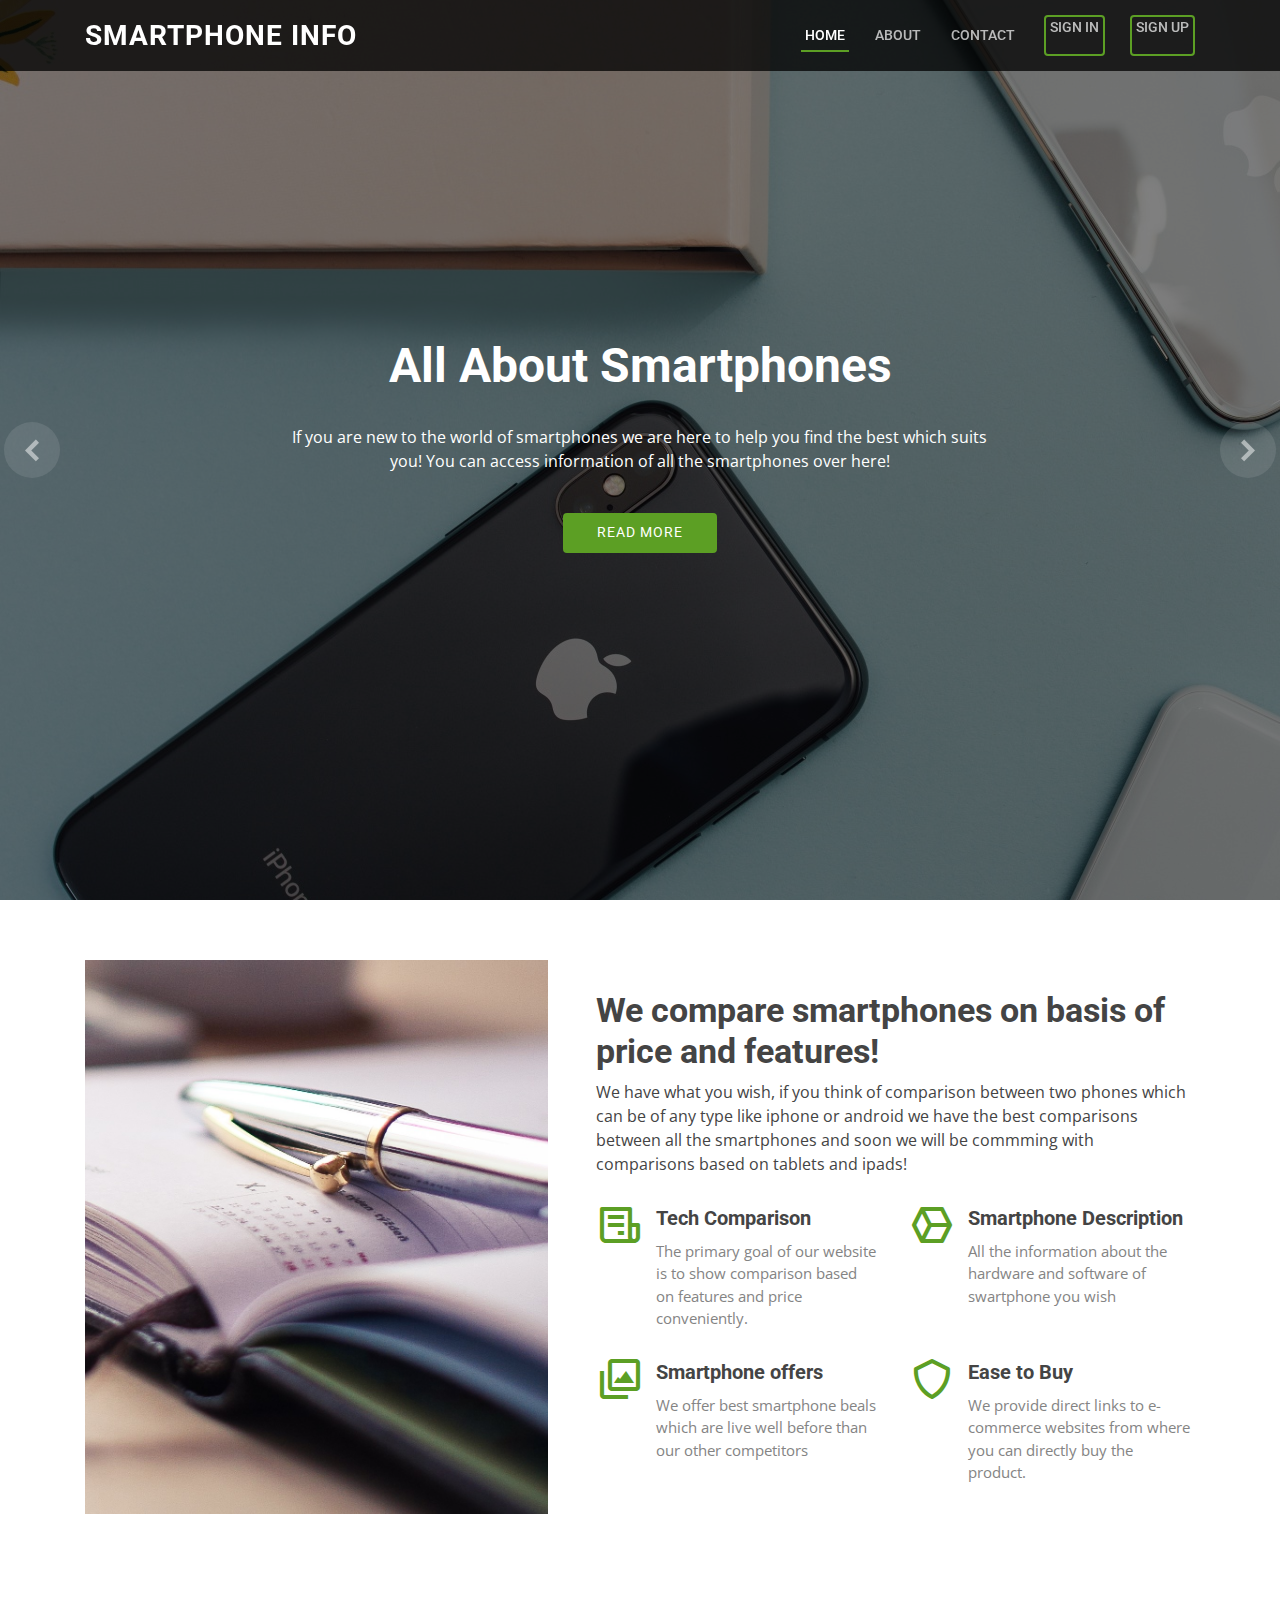
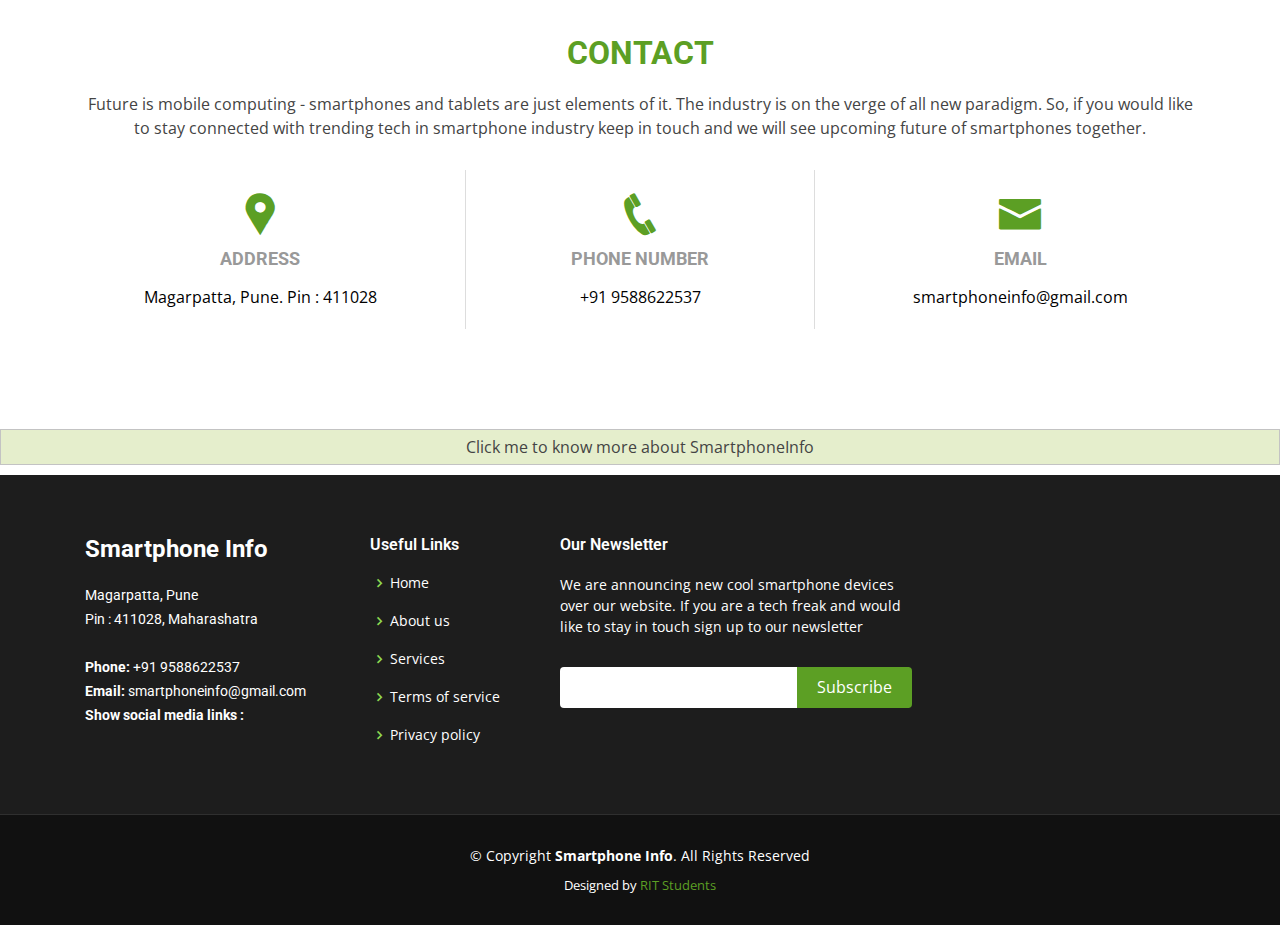
<file: index.html>
<!DOCTYPE html>
<html lang="en">

<head>
  <meta charset="utf-8">
  <meta content="width=device-width, initial-scale=1.0" name="viewport">

  <title>Home page</title>
  <meta content="" name="descriptison">
  <meta content="" name="keywords">

  <!-- Favicons -->
  <link href="assets/img/favicon.png" rel="icon">
  <link href="assets/img/apple-touch-icon.png" rel="apple-touch-icon">

  <!-- Google Fonts -->
  <link href="https://fonts.googleapis.com/css?family=Open+Sans:300,300i,400,400i,600,600i,700,700i|Roboto:300,300i,400,400i,500,500i,600,600i,700,700i|Poppins:300,300i,400,400i,500,500i,600,600i,700,700i" rel="stylesheet">

  <!-- Vendor CSS Files -->
  <link href="assets/vendor/bootstrap/css/bootstrap.min.css" rel="stylesheet">
  <link href="assets/vendor/icofont/icofont.min.css" rel="stylesheet">
  <link href="assets/vendor/boxicons/css/boxicons.min.css" rel="stylesheet">
  <link href="assets/vendor/animate.css/animate.min.css" rel="stylesheet">
  <link href="assets/vendor/venobox/venobox.css" rel="stylesheet">
  <link href="assets/vendor/owl.carousel/assets/owl.carousel.min.css" rel="stylesheet">

  <!-- Template Main CSS File -->
  <link href="assets/css/style.css" rel="stylesheet">

</head>

<body>

  <!-- ======= Header ======= -->
  <header id="header" class="fixed-top">
    <div class="container d-flex align-items-center">

      <h1 class="logo mr-auto"><a href="index.html">Smartphone Info</a></h1>
      <!-- Uncomment below if you prefer to use an image logo -->
      <!-- <a href="index.html" class="logo mr-auto"><img src="assets/img/logo.png" alt="" class="img-fluid"></a>-->

      <nav class="nav-menu">
        <ul>
          <li class="active" id="home-toggle"><a href="index.html">Home</a></li>
          <li><a href="#about">About</a></li>
          <li><a href="#contact">Contact</a></li>
          <a href="login.html" class="get-started-btn scrollto">Sign In</a>
          <a href="reg.html" class="get-started-btn scrollto">Sign Up</a>
        </ul>
      </nav><!-- .nav-menu -->

    </div>
  </header><!-- End Header -->

  <!-- ======= Hero Section ======= -->
  <section id="hero">
    <div class="hero-container">
      <div id="heroCarousel" class="carousel slide carousel-fade" data-ride="carousel">

        <ol class="carousel-indicators" id="hero-carousel-indicators"></ol>

        <div class="carousel-inner" role="listbox">

          <!-- Slide 1 -->
          <div class="carousel-item active" style="background: url(assets/img/slide/slide-1.jpg);">
            <div class="carousel-container">
              <div class="carousel-content">
                <h2 class="animate__animated animate__fadeInDown">All About Smartphones</h2>
                <p class="animate__animated animate__fadeInUp">If you are new to the world of smartphones we are here to help you find the best which suits you! You can access information of all the smartphones over here!</p>
                <div>
                  <a href="#about" class="btn-get-started animate__animated animate__fadeInUp scrollto">Read More</a>
                </div>
              </div>
            </div>
          </div>

          <!-- Slide 2 -->
          <div class="carousel-item" style="background: url(assets/img/slide/slide-2.jpg);">
            <div class="carousel-container">
              <div class="carousel-content">
                <h2 class="animate__animated animate__fadeInDown">Iphone or Android...?</h2>
                <p class="animate__animated animate__fadeInUp">If you think you are confused with which phone you should buy at a reasonable price we are here to help you with that</p>
                <div>
                  <a href="#about" class="btn-get-started animate__animated animate__fadeInUp scrollto">Read More</a>
                </div>
              </div>
            </div>
          </div>


        </div>

        <a class="carousel-control-prev" href="#heroCarousel" role="button" data-slide="prev">
          <span class="carousel-control-prev-icon icofont-simple-left" aria-hidden="true"></span>
          <span class="sr-only">Previous</span>
        </a>

        <a class="carousel-control-next" href="#heroCarousel" role="button" data-slide="next">
          <span class="carousel-control-next-icon icofont-simple-right" aria-hidden="true"></span>
          <span class="sr-only">Next</span>
        </a>

      </div>
    </div>
  </section><!-- End Hero -->

  <main id="main">

    <!-- ======= About Section ======= -->
    <section id="about" class="about">
      <div class="container">

        <div class="row no-gutters">
          <div class="image col-xl-5 d-flex align-items-stretch justify-content-center justify-content-lg-start"></div>
          <div class="col-xl-7 pl-0 pl-lg-5 pr-lg-1 d-flex align-items-stretch">
            <div class="content d-flex flex-column justify-content-center">
              <h3>We compare smartphones on basis of price and features!</h3>
              <p>
                We have what you wish, if you think of comparison between two phones which can be of any type like iphone or android we have the best comparisons between all the smartphones and soon we will be commming with comparisons based on tablets and ipads!
              </p>
              <div class="row">
                <div class="col-md-6 icon-box">
                  <i class="bx bx-receipt"></i>
                  <h4>Tech Comparison</h4>
                  <p>The primary goal of our website is to show comparison based on features and price conveniently.</p>
                </div>
                <div class="col-md-6 icon-box">
                  <i class="bx bx-cube-alt"></i>
                  <h4>Smartphone Description</h4>
                  <p>All the information about the hardware and software of swartphone you wish</p>
                </div>
                <div class="col-md-6 icon-box">
                  <i class="bx bx-images"></i>
                  <h4>Smartphone offers</h4>
                  <p>We offer best smartphone beals which are live well before than our other competitors</p>
                </div>
                <div class="col-md-6 icon-box">
                  <i class="bx bx-shield"></i>
                  <h4>Ease to Buy</h4>
                  <p>We provide direct links to e-commerce websites from where you can directly buy the product.</p>
                </div>
              </div>
            </div><!-- End .content-->
          </div>
        </div>

      </div>
    </section><!-- End About Section -->


    <!-- ======= Contact Section ======= -->
    <section id="contact" class="contact">
      <div class="container">

        <div class="section-title">
          <h2>Contact</h2>
          <p>Future is mobile computing - smartphones and tablets are just elements of it. The industry is on the verge of all new paradigm. So, if you would like to stay connected with trending tech in smartphone industry keep in touch and we will see upcoming future of smartphones together.</p>
        </div>

        <div class="row contact-info">

          <div class="col-md-4">
            <div class="contact-address">
              <i class="icofont-google-map"></i>
              <h3>Address</h3>
              <address>Magarpatta, Pune. Pin : 411028</address>
            </div>
          </div>

          <div class="col-md-4">
            <div class="contact-phone">
              <i class="icofont-phone"></i>
              <h3>Phone Number</h3>
              <p><a href="tel:+155895548855">+91 9588622537</a></p>
            </div>
          </div>

          <div class="col-md-4">
            <div class="contact-email">
              <i class="icofont-envelope"></i>
              <h3>Email</h3>
              <p><a href="mailto:smartphoneinfo@gmail.com">smartphoneinfo@gmail.com</a></p>
            </div>
          </div>
        </div>
        

  </main><!-- End #main -->

  <div id="flip">Click me to know more about SmartphoneInfo</div>
    <div id="panel">
      <p>The company was founded in early 2020 by Mr. Steve Jobs(CEO) with co-founders Mr. Steve Wozniak(CTO) and Mr. Rohit Mane(HR). Our goal is to show you the best comparison between the trending smartphones which are launched at earliest. </p>
    </div>

  <!-- ======= Footer ======= -->
  <footer id="footer">
    <div class="footer-top">
      <div class="container">
        <div class="row">

          <div class="col-lg-3 col-md-6">
            <div class="footer-info">
              <h3 id="footp">Smartphone Info</h3>
              <p>
                Magarpatta, Pune <br>
                Pin : 411028, Maharashatra<br><br>
                <strong>Phone:</strong> +91 9588622537<br>
                <strong>Email:</strong> smartphoneinfo@gmail.com<br>
                <strong id="social-toggle">Show social media links : </strong>
              </p>
              <div class="social-links mt-3" id="div-toggle">
                <a href="#" class="twitter"><i class="bx bxl-twitter"></i></a>
                <a href="#" class="facebook"><i class="bx bxl-facebook"></i></a>
                <a href="#" class="instagram"><i class="bx bxl-instagram"></i></a>
                <a href="#" class="google-plus"><i class="bx bxl-skype"></i></a>
                <a href="#" class="linkedin"><i class="bx bxl-linkedin"></i></a>
              </div>
            </div>
          </div>

          <div class="col-lg-2 col-md-6 footer-links">
            <h4>Useful Links</h4>
            <ul>
              <li><i class="bx bx-chevron-right"></i> <a href="#">Home</a></li>
              <li><i class="bx bx-chevron-right"></i> <a href="#">About us</a></li>
              <li><i class="bx bx-chevron-right"></i> <a href="#">Services</a></li>
              <li><i class="bx bx-chevron-right"></i> <a href="#">Terms of service</a></li>
              <li><i class="bx bx-chevron-right"></i> <a href="#">Privacy policy</a></li>
            </ul>
          </div>

          <div class="col-lg-4 col-md-6 footer-newsletter">
            <h4>Our Newsletter</h4>
            <p>We are announcing new cool smartphone devices over our website. If you are a tech freak and would like to stay in touch sign up to our newsletter</p>
            <form action="" method="post">
              <input type="email" name="email"><input type="submit" value="Subscribe">
            </form>
          </div>

        </div>
      </div>
    </div>

    <div class="container">
      <div class="copyright">
        &copy; Copyright <strong><span>Smartphone Info</span></strong>. All Rights Reserved
      </div>
      <div class="credits">
        Designed by <a href="#">RIT Students</a>
      </div>
    </div>
  </footer><!-- End Footer -->

  <a href="#" class="back-to-top"><i class="icofont-simple-up"></i></a>

  <!-- Vendor JS Files -->
  <script src="assets/vendor/jquery/jquery.min.js"></script>
  <script src="assets/vendor/bootstrap/js/bootstrap.bundle.min.js"></script>
  <script src="assets/vendor/jquery.easing/jquery.easing.min.js"></script>
  <script src="assets/vendor/php-email-form/validate.js"></script>
  <script src="assets/vendor/waypoints/jquery.waypoints.min.js"></script>
  <script src="assets/vendor/counterup/counterup.min.js"></script>
  <script src="assets/vendor/isotope-layout/isotope.pkgd.min.js"></script>
  <script src="assets/vendor/venobox/venobox.min.js"></script>
  <script src="assets/vendor/owl.carousel/owl.carousel.min.js"></script>

  <!-- Template Main JS File -->
  <script src="assets/js/main.js"></script>

</body>

</html>
</file>
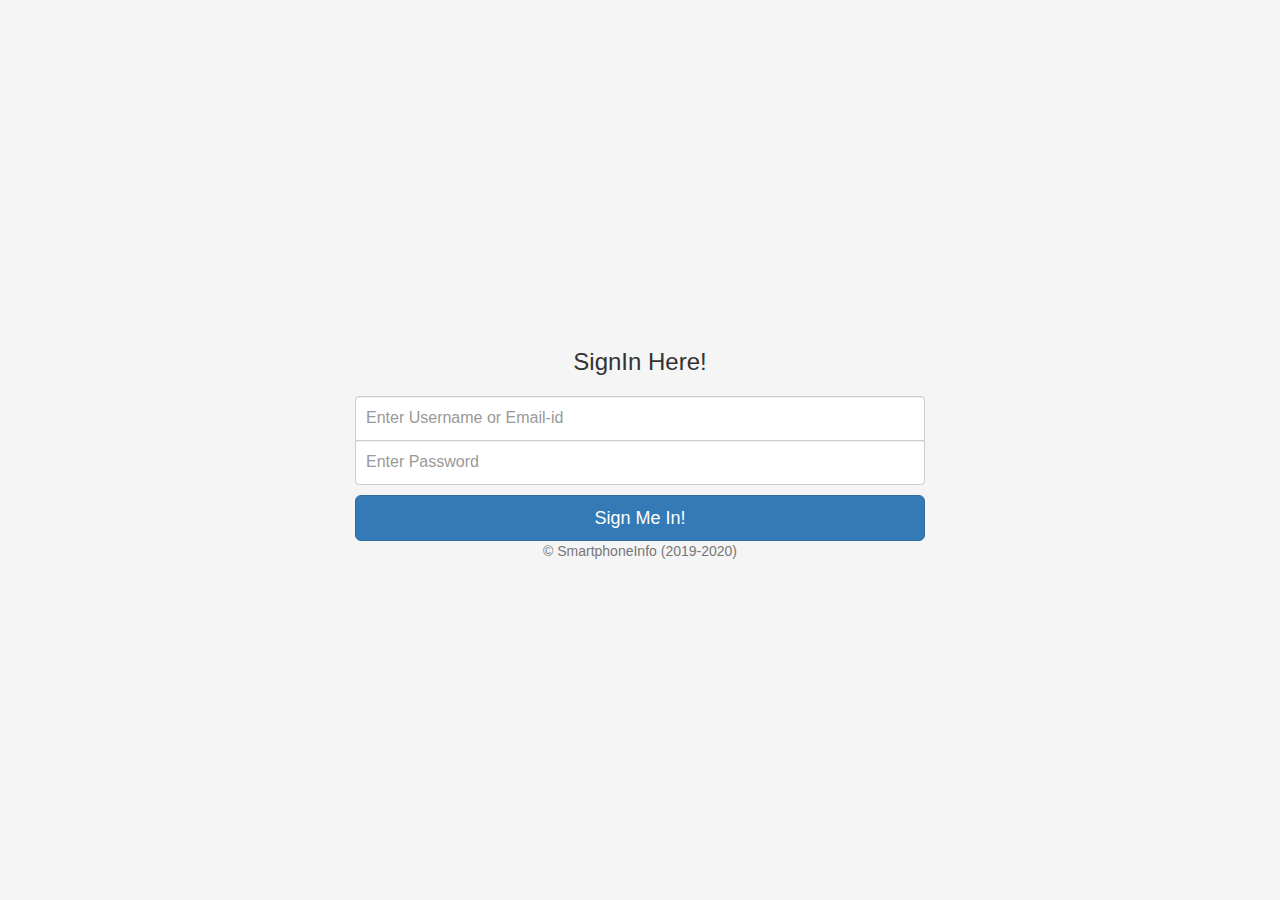
<file: login.html>
<!doctype html>
<html lang="en">
  <head>
    <meta charset="utf-8">
    <meta name="viewport" content="width=device-width, initial-scale=1, shrink-to-fit=no">
    <title>SmartphoneInfo SignIn</title>

    <link rel="canonical" href="https://getbootstrap.com/docs/4.4/examples/sign-in/">

    <!-- Bootstrap core CSS -->
    <!-- Latest compiled and minified CSS -->
    <link rel="stylesheet" href="https://maxcdn.bootstrapcdn.com/bootstrap/3.3.7/css/bootstrap.min.css" integrity="sha384-BVYiiSIFeK1dGmJRAkycuHAHRg32OmUcww7on3RYdg4Va+PmSTsz/K68vbdEjh4u" crossorigin="anonymous">

    <!-- Favicons -->
<link rel="apple-touch-icon" href="/docs/4.4/assets/img/favicons/apple-touch-icon.png" sizes="180x180">
<link rel="icon" href="/docs/4.4/assets/img/favicons/favicon-32x32.png" sizes="32x32" type="image/png">
<link rel="icon" href="/docs/4.4/assets/img/favicons/favicon-16x16.png" sizes="16x16" type="image/png">
<link rel="manifest" href="/docs/4.4/assets/img/favicons/manifest.json">
<link rel="mask-icon" href="/docs/4.4/assets/img/favicons/safari-pinned-tab.svg" color="#563d7c">
<link rel="icon" href="/docs/4.4/assets/img/favicons/favicon.ico">
<meta name="msapplication-config" content="/docs/4.4/assets/img/favicons/browserconfig.xml">
<meta name="theme-color" content="#563d7c">


    <style>
      .bd-placeholder-img {
        font-size: 1.125rem;
        text-anchor: middle;
        -webkit-user-select: none;
        -moz-user-select: none;
        -ms-user-select: none;
        user-select: none;
      }

      @media (min-width: 768px) {
        .bd-placeholder-img-lg {
          font-size: 3.5rem;
        }
      }
    </style>
    <!-- Custom styles for this template -->
    <link rel="stylesheet" href="assets/css/styleslogreg.css">
  </head>
  <body class="text-center">
    <form action="/" class="form-signin" method="post">
  <h1 class="h3 mb-3 font-weight-normal" style="margin-bottom: 20px;" >SignIn Here!</h1>

  <input type="text" name="uName" id="InputEmail1" class="form-control top" placeholder="Enter Username or Email-id">
  <input type="password" name="password" id="InputPassword1" class="form-control bottom" placeholder="Enter Password ">

  <button class="btn btn-lg btn-primary btn-block" type="submit">Sign Me In!</button>
  <p class="mt-5 mb-3 text-muted">&copy; SmartphoneInfo (2019-2020)</p>
</form>

<!-- JS, Popper.js, and jQuery -->
<script src="https://code.jquery.com/jquery-3.5.1.slim.min.js" integrity="sha384-DfXdz2htPH0lsSSs5nCTpuj/zy4C+OGpamoFVy38MVBnE+IbbVYUew+OrCXaRkfj" crossorigin="anonymous"></script>
<script src="https://cdn.jsdelivr.net/npm/popper.js@1.16.1/dist/umd/popper.min.js" integrity="sha384-9/reFTGAW83EW2RDu2S0VKaIzap3H66lZH81PoYlFhbGU+6BZp6G7niu735Sk7lN" crossorigin="anonymous"></script>
<script src="https://stackpath.bootstrapcdn.com/bootstrap/4.5.2/js/bootstrap.min.js" integrity="sha384-B4gt1jrGC7Jh4AgTPSdUtOBvfO8shuf57BaghqFfPlYxofvL8/KUEfYiJOMMV+rV" crossorigin="anonymous"></script>

<script src="assets/js/main.js"></script>

</body>
</html>
</file>
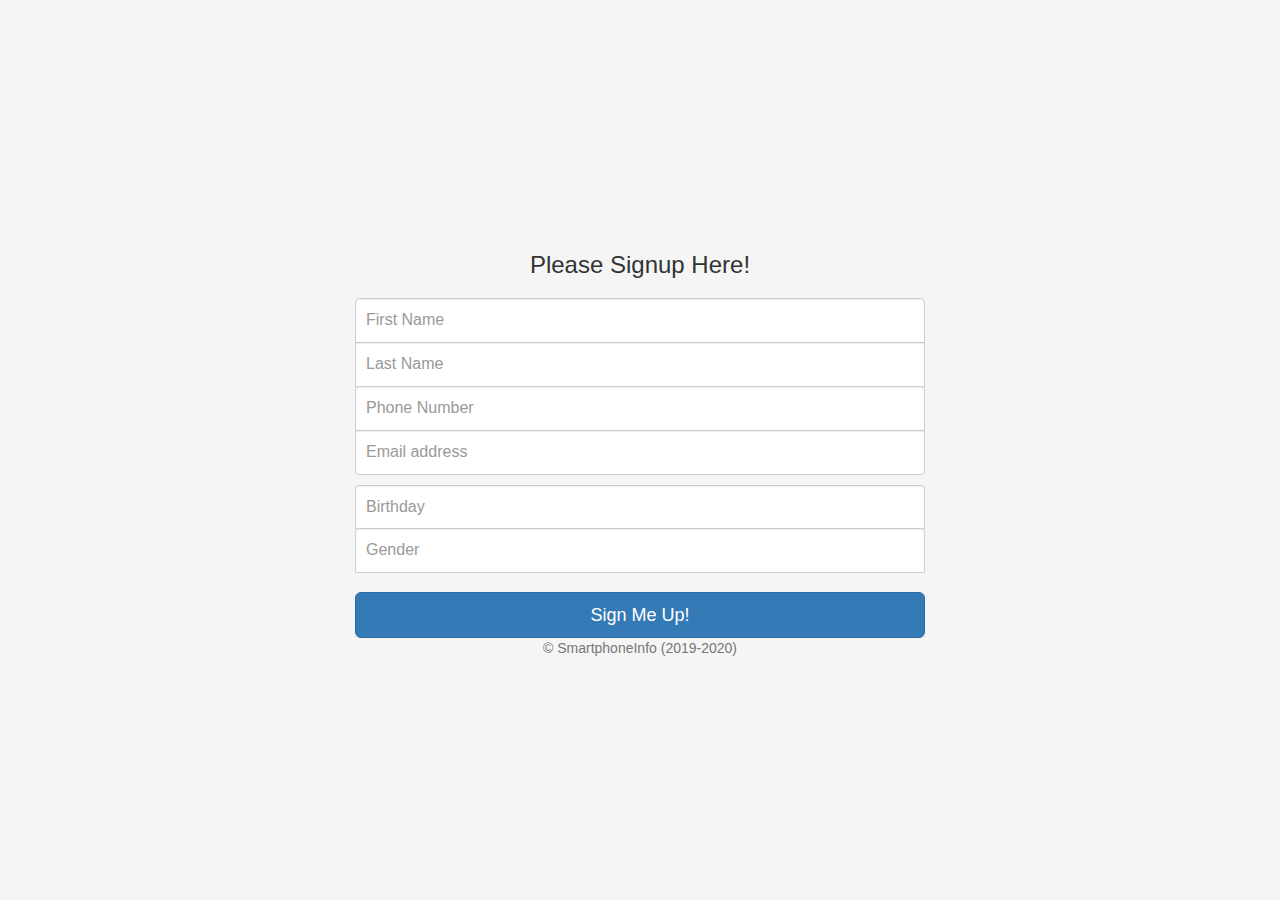
<file: reg.html>
<!doctype html>
<html lang="en">
  <head>
    <meta charset="utf-8">
    <meta name="viewport" content="width=device-width, initial-scale=1, shrink-to-fit=no">
    
    <title>SmartphoneInfo Signup</title>

    <link rel="canonical" href="https://getbootstrap.com/docs/4.4/examples/sign-in/">

    <!-- Bootstrap core CSS -->
    <!-- Latest compiled and minified CSS -->
    <link rel="stylesheet" href="https://maxcdn.bootstrapcdn.com/bootstrap/3.3.7/css/bootstrap.min.css" integrity="sha384-BVYiiSIFeK1dGmJRAkycuHAHRg32OmUcww7on3RYdg4Va+PmSTsz/K68vbdEjh4u" crossorigin="anonymous">

    <!-- Favicons -->
<link rel="apple-touch-icon" href="/docs/4.4/assets/img/favicons/apple-touch-icon.png" sizes="180x180">
<link rel="icon" href="/docs/4.4/assets/img/favicons/favicon-32x32.png" sizes="32x32" type="image/png">
<link rel="icon" href="/docs/4.4/assets/img/favicons/favicon-16x16.png" sizes="16x16" type="image/png">
<link rel="manifest" href="/docs/4.4/assets/img/favicons/manifest.json">
<link rel="mask-icon" href="/docs/4.4/assets/img/favicons/safari-pinned-tab.svg" color="#563d7c">
<link rel="icon" href="/docs/4.4/assets/img/favicons/favicon.ico">
<meta name="msapplication-config" content="/docs/4.4/assets/img/favicons/browserconfig.xml">
<meta name="theme-color" content="#563d7c">


    <style>
      .bd-placeholder-img {
        font-size: 1.125rem;
        text-anchor: middle;
        -webkit-user-select: none;
        -moz-user-select: none;
        -ms-user-select: none;
        user-select: none;
      }

      @media (min-width: 768px) {
        .bd-placeholder-img-lg {
          font-size: 3.5rem;
        }
      }
    </style>
    <!-- Custom styles for this template -->
    <link rel="stylesheet" href="assets/css/styleslogreg.css">
  </head>
  <body class="text-center">
    <form action="/" class="form-signin" method="post">
  <h1 class="h3 mb-3 font-weight-normal" style="margin-bottom: 20px;" >Please Signup Here!</h1>

  <input type="text" name="fName" class="form-control top" placeholder="First Name ">
  <input type="text" name="lName" class="form-control middle" placeholder="Last Name ">
  <input type="text" name="phNo" class="form-control top" placeholder="Phone Number ">
  <input type="email" name="email" class="form-control bottom" placeholder="Email address ">
  <input type="text" name="bDay" class="form-control top" placeholder="Birthday ">
  <input type="text" name="gender" class="form-control top" placeholder="Gender ">

  <button class="btn btn-lg btn-primary btn-block" style="margin-top: 20px;" type="submit">Sign Me Up!</button>
  <p class="mt-5 mb-3 text-muted">&copy; SmartphoneInfo (2019-2020)</p>
</form>


</body>
</html>
</file>
<file: assets/vendor/venobox/venobox.css>
/* ------ venobox.css --------*/
.vbox-overlay *, .vbox-overlay *:before, .vbox-overlay *:after{
    -webkit-backface-visibility: hidden;
    -webkit-box-sizing:border-box;
    -moz-box-sizing:border-box;
    box-sizing:border-box;
}
.vbox-overlay * { 
    -webkit-backface-visibility: visible;
    backface-visibility: visible;
}
.vbox-overlay{
    display: -webkit-flex;
    display: flex;
    -webkit-flex-direction: column;
    flex-direction: column;
    -webkit-justify-content: center;
    justify-content: center;
    -webkit-align-items: center;
    align-items: center;
    position: fixed;
    left: 0;
    top: 0;
    bottom: 0;
    right: 0;
    z-index: 999999;
}

/* ----- navigation ----- */
.vbox-title{
    width: 100%;
    height: 40px;
    float: left;
    text-align: center;
    line-height: 28px;
    font-size: 12px;
    padding: 6px 50px;
    overflow: hidden;
    position: fixed;
    display: none;
    left: 0;
    z-index: 89;
}
.vbox-close{
    cursor: pointer;
    position: fixed;
    top: -1px;
    right: 0;
    width: 50px;
    height: 40px;
    padding: 6px;
    display: block;
    background-position:10px center;
    overflow: hidden;
    font-size: 24px;
    line-height: 1;
    text-align: center;
    z-index: 99;
}
.vbox-left{
    cursor: pointer;
    position: fixed;
    left: 0;
    height: 40px;
    overflow: hidden;
    line-height: 28px;
    font-size: 12px;
    z-index: 99;
    display: flex;
    align-items:center;
}
.vbox-num{
    display: inline-block;
    margin: 6px 0 6px 15px;
}
/* ----- Social share ----- */
.vbox-share{
    line-height: 28px;
    font-size: 12px;
    overflow: hidden;
    position: fixed;
    left: 0;
    z-index: 98;
    display: flex;
    align-items:center;
    justify-content: center;
    width: 100%;
    text-align: center;
}
.vbox-share svg{
    max-height: 28px;
    width: 28px;
    z-index: 10;
    margin-left: 12px;
    margin-top: 6px;
    margin-bottom: 6px;
    vertical-align: middle;
}


/* ----- navigation ARROWS ----- */
.vbox-next, .vbox-prev{
    position: fixed;
    top: 50%;
    margin-top: -15px;
    overflow: hidden;
    cursor: pointer;
    display: block;
    width: 45px;
    height: 45px;
    z-index: 99;
}
.vbox-next span, .vbox-prev span{
    position: relative;
    width: 20px;
    height: 20px;
    border: 2px solid transparent;
    border-top-color: #B6B6B6;
    border-right-color: #B6B6B6;
    text-indent: -100px;
    position: absolute;
    top: 8px;
    display: block;
}
.vbox-prev{
    left: 15px;
}
.vbox-next{
    right: 15px;
}
.vbox-prev span{
    left: 10px;
    -ms-transform: rotate(-135deg);
    -webkit-transform: rotate(-135deg);
    transform: rotate(-135deg);
}
.vbox-next span{
    -ms-transform: rotate(45deg);
    -webkit-transform: rotate(45deg);
    transform: rotate(45deg);
    right: 10px;
}
/* ------- inline window ------ */
.vbox-inline{
    width: 420px;
    height: 315px;
    height: 70vh;
    padding: 10px;
    background: #fff;
    margin: 0 auto;
    overflow: auto;
    text-align: left;
}
/* ------- Video & iFrames window ------ */
.venoframe{
    max-width: 100%;
    width: 100%;
    border: none;
    width: 100%;
    height: 260px;
    height: 70vh;
}
.venoframe.vbvid{
    height: 260px;
}
@media (min-width: 768px) {
    .venoframe, .vbox-inline{
        width: 90%;
        height: 360px;
        height: 70vh;
    }
    .venoframe.vbvid{
        width: 640px;
        height: 360px;
    }
}
@media (min-width: 992px) {
    .venoframe, .vbox-inline{
        max-width: 1200px;
        width: 80%;
        height: 540px;
        height: 70vh;
    }
    .venoframe.vbvid{
        width: 960px;
        height: 540px;
    }
}
/* 
Please do NOT edit this part! 
or at least read this note: http://i.imgur.com/7C0ws9e.gif
*/
.vbox-open{
    overflow: hidden;
}
.vbox-container{
    position: absolute;
    left: 0;
    right: 0;
    top: 0;
    bottom: 0;
    overflow-x: hidden;
    overflow-y: scroll;
    overflow-scrolling: touch;
    -webkit-overflow-scrolling: touch;
    z-index: 20;
    max-height: 100%;

}

.vbox-content{
    text-align: center;
    float: left;
    width: 100%;
    position: relative;
    overflow: hidden;
    padding: 20px 4%;
}
.vbox-container img{
    max-width: 100%;
    height: auto;
}
.vbox-figlio{
    box-shadow: 0 0 12px rgba(0,0,0,0.19), 0 6px 6px rgba(0,0,0,0.23);
    max-width: 100%;
    text-align: initial;
}
img.vbox-figlio{
    -webkit-user-select: none;
-khtml-user-select: none;
-moz-user-select: none;
-o-user-select: none;
user-select: none;
}
.vbox-content.swipe-left{
    margin-left: -200px !important;
}
.vbox-content.swipe-right{
    margin-left: 200px !important;
}
.vbox-animated{
    webkit-transition: margin 300ms ease-out;
    transition: margin 300ms ease-out;
}

/* ---------- preloader ----------
 * SPINKIT 
 * http://tobiasahlin.com/spinkit/
-------------------------------- */
.sk-double-bounce,.sk-rotating-plane{width:40px;height:40px;margin:40px auto}.sk-rotating-plane{background-color:#333;-webkit-animation:sk-rotatePlane 1.2s infinite ease-in-out;animation:sk-rotatePlane 1.2s infinite ease-in-out}@-webkit-keyframes sk-rotatePlane{0%{-webkit-transform:perspective(120px) rotateX(0) rotateY(0);transform:perspective(120px) rotateX(0) rotateY(0)}50%{-webkit-transform:perspective(120px) rotateX(-180.1deg) rotateY(0);transform:perspective(120px) rotateX(-180.1deg) rotateY(0)}100%{-webkit-transform:perspective(120px) rotateX(-180deg) rotateY(-179.9deg);transform:perspective(120px) rotateX(-180deg) rotateY(-179.9deg)}}@keyframes sk-rotatePlane{0%{-webkit-transform:perspective(120px) rotateX(0) rotateY(0);transform:perspective(120px) rotateX(0) rotateY(0)}50%{-webkit-transform:perspective(120px) rotateX(-180.1deg) rotateY(0);transform:perspective(120px) rotateX(-180.1deg) rotateY(0)}100%{-webkit-transform:perspective(120px) rotateX(-180deg) rotateY(-179.9deg);transform:perspective(120px) rotateX(-180deg) rotateY(-179.9deg)}}.sk-double-bounce{position:relative}.sk-double-bounce .sk-child{width:100%;height:100%;border-radius:50%;background-color:#333;opacity:.6;position:absolute;top:0;left:0;-webkit-animation:sk-doubleBounce 2s infinite ease-in-out;animation:sk-doubleBounce 2s infinite ease-in-out}.sk-chasing-dots .sk-child,.sk-spinner-pulse,.sk-three-bounce .sk-child{background-color:#333;border-radius:100%}.sk-double-bounce .sk-double-bounce2{-webkit-animation-delay:-1s;animation-delay:-1s}@-webkit-keyframes sk-doubleBounce{0%,100%{-webkit-transform:scale(0);transform:scale(0)}50%{-webkit-transform:scale(1);transform:scale(1)}}@keyframes sk-doubleBounce{0%,100%{-webkit-transform:scale(0);transform:scale(0)}50%{-webkit-transform:scale(1);transform:scale(1)}}.sk-wave{margin:40px auto;width:50px;height:40px;text-align:center;font-size:10px}.sk-wave .sk-rect{background-color:#333;height:100%;width:6px;display:inline-block;-webkit-animation:sk-waveStretchDelay 1.2s infinite ease-in-out;animation:sk-waveStretchDelay 1.2s infinite ease-in-out}.sk-wave .sk-rect1{-webkit-animation-delay:-1.2s;animation-delay:-1.2s}.sk-wave .sk-rect2{-webkit-animation-delay:-1.1s;animation-delay:-1.1s}.sk-wave .sk-rect3{-webkit-animation-delay:-1s;animation-delay:-1s}.sk-wave .sk-rect4{-webkit-animation-delay:-.9s;animation-delay:-.9s}.sk-wave .sk-rect5{-webkit-animation-delay:-.8s;animation-delay:-.8s}@-webkit-keyframes sk-waveStretchDelay{0%,100%,40%{-webkit-transform:scaleY(.4);transform:scaleY(.4)}20%{-webkit-transform:scaleY(1);transform:scaleY(1)}}@keyframes sk-waveStretchDelay{0%,100%,40%{-webkit-transform:scaleY(.4);transform:scaleY(.4)}20%{-webkit-transform:scaleY(1);transform:scaleY(1)}}.sk-wandering-cubes{margin:40px auto;width:40px;height:40px;position:relative}.sk-wandering-cubes .sk-cube{background-color:#333;width:10px;height:10px;position:absolute;top:0;left:0;-webkit-animation:sk-wanderingCube 1.8s ease-in-out -1.8s infinite both;animation:sk-wanderingCube 1.8s ease-in-out -1.8s infinite both}.sk-chasing-dots,.sk-spinner-pulse{width:40px;height:40px;margin:40px auto}.sk-wandering-cubes .sk-cube2{-webkit-animation-delay:-.9s;animation-delay:-.9s}@-webkit-keyframes sk-wanderingCube{0%{-webkit-transform:rotate(0);transform:rotate(0)}25%{-webkit-transform:translateX(30px) rotate(-90deg) scale(.5);transform:translateX(30px) rotate(-90deg) scale(.5)}50%{-webkit-transform:translateX(30px) translateY(30px) rotate(-179deg);transform:translateX(30px) translateY(30px) rotate(-179deg)}50.1%{-webkit-transform:translateX(30px) translateY(30px) rotate(-180deg);transform:translateX(30px) translateY(30px) rotate(-180deg)}75%{-webkit-transform:translateX(0) translateY(30px) rotate(-270deg) scale(.5);transform:translateX(0) translateY(30px) rotate(-270deg) scale(.5)}100%{-webkit-transform:rotate(-360deg);transform:rotate(-360deg)}}@keyframes sk-wanderingCube{0%{-webkit-transform:rotate(0);transform:rotate(0)}25%{-webkit-transform:translateX(30px) rotate(-90deg) scale(.5);transform:translateX(30px) rotate(-90deg) scale(.5)}50%{-webkit-transform:translateX(30px) translateY(30px) rotate(-179deg);transform:translateX(30px) translateY(30px) rotate(-179deg)}50.1%{-webkit-transform:translateX(30px) translateY(30px) rotate(-180deg);transform:translateX(30px) translateY(30px) rotate(-180deg)}75%{-webkit-transform:translateX(0) translateY(30px) rotate(-270deg) scale(.5);transform:translateX(0) translateY(30px) rotate(-270deg) scale(.5)}100%{-webkit-transform:rotate(-360deg);transform:rotate(-360deg)}}.sk-spinner-pulse{-webkit-animation:sk-pulseScaleOut 1s infinite ease-in-out;animation:sk-pulseScaleOut 1s infinite ease-in-out}@-webkit-keyframes sk-pulseScaleOut{0%{-webkit-transform:scale(0);transform:scale(0)}100%{-webkit-transform:scale(1);transform:scale(1);opacity:0}}@keyframes sk-pulseScaleOut{0%{-webkit-transform:scale(0);transform:scale(0)}100%{-webkit-transform:scale(1);transform:scale(1);opacity:0}}.sk-chasing-dots{position:relative;text-align:center;-webkit-animation:sk-chasingDotsRotate 2s infinite linear;animation:sk-chasingDotsRotate 2s infinite linear}.sk-chasing-dots .sk-child{width:60%;height:60%;display:inline-block;position:absolute;top:0;-webkit-animation:sk-chasingDotsBounce 2s infinite ease-in-out;animation:sk-chasingDotsBounce 2s infinite ease-in-out}.sk-chasing-dots .sk-dot2{top:auto;bottom:0;-webkit-animation-delay:-1s;animation-delay:-1s}@-webkit-keyframes sk-chasingDotsRotate{100%{-webkit-transform:rotate(360deg);transform:rotate(360deg)}}@keyframes sk-chasingDotsRotate{100%{-webkit-transform:rotate(360deg);transform:rotate(360deg)}}@-webkit-keyframes sk-chasingDotsBounce{0%,100%{-webkit-transform:scale(0);transform:scale(0)}50%{-webkit-transform:scale(1);transform:scale(1)}}@keyframes sk-chasingDotsBounce{0%,100%{-webkit-transform:scale(0);transform:scale(0)}50%{-webkit-transform:scale(1);transform:scale(1)}}.sk-three-bounce{margin:40px auto;width:80px;text-align:center}.sk-three-bounce .sk-child{width:20px;height:20px;display:inline-block;-webkit-animation:sk-three-bounce 1.4s ease-in-out 0s infinite both;animation:sk-three-bounce 1.4s ease-in-out 0s infinite both}.sk-circle .sk-child:before,.sk-fading-circle .sk-circle:before{display:block;border-radius:100%;content:'';background-color:#333}.sk-three-bounce .sk-bounce1{-webkit-animation-delay:-.32s;animation-delay:-.32s}.sk-three-bounce .sk-bounce2{-webkit-animation-delay:-.16s;animation-delay:-.16s}@-webkit-keyframes sk-three-bounce{0%,100%,80%{-webkit-transform:scale(0);transform:scale(0)}40%{-webkit-transform:scale(1);transform:scale(1)}}@keyframes sk-three-bounce{0%,100%,80%{-webkit-transform:scale(0);transform:scale(0)}40%{-webkit-transform:scale(1);transform:scale(1)}}.sk-circle{margin:40px auto;width:40px;height:40px;position:relative}.sk-circle .sk-child{width:100%;height:100%;position:absolute;left:0;top:0}.sk-circle .sk-child:before{margin:0 auto;width:15%;height:15%;-webkit-animation:sk-circleBounceDelay 1.2s infinite ease-in-out both;animation:sk-circleBounceDelay 1.2s infinite ease-in-out both}.sk-circle .sk-circle2{-webkit-transform:rotate(30deg);-ms-transform:rotate(30deg);transform:rotate(30deg)}.sk-circle .sk-circle3{-webkit-transform:rotate(60deg);-ms-transform:rotate(60deg);transform:rotate(60deg)}.sk-circle .sk-circle4{-webkit-transform:rotate(90deg);-ms-transform:rotate(90deg);transform:rotate(90deg)}.sk-circle .sk-circle5{-webkit-transform:rotate(120deg);-ms-transform:rotate(120deg);transform:rotate(120deg)}.sk-circle .sk-circle6{-webkit-transform:rotate(150deg);-ms-transform:rotate(150deg);transform:rotate(150deg)}.sk-circle .sk-circle7{-webkit-transform:rotate(180deg);-ms-transform:rotate(180deg);transform:rotate(180deg)}.sk-circle .sk-circle8{-webkit-transform:rotate(210deg);-ms-transform:rotate(210deg);transform:rotate(210deg)}.sk-circle .sk-circle9{-webkit-transform:rotate(240deg);-ms-transform:rotate(240deg);transform:rotate(240deg)}.sk-circle .sk-circle10{-webkit-transform:rotate(270deg);-ms-transform:rotate(270deg);transform:rotate(270deg)}.sk-circle .sk-circle11{-webkit-transform:rotate(300deg);-ms-transform:rotate(300deg);transform:rotate(300deg)}.sk-circle .sk-circle12{-webkit-transform:rotate(330deg);-ms-transform:rotate(330deg);transform:rotate(330deg)}.sk-circle .sk-circle2:before{-webkit-animation-delay:-1.1s;animation-delay:-1.1s}.sk-circle .sk-circle3:before{-webkit-animation-delay:-1s;animation-delay:-1s}.sk-circle .sk-circle4:before{-webkit-animation-delay:-.9s;animation-delay:-.9s}.sk-circle .sk-circle5:before{-webkit-animation-delay:-.8s;animation-delay:-.8s}.sk-circle .sk-circle6:before{-webkit-animation-delay:-.7s;animation-delay:-.7s}.sk-circle .sk-circle7:before{-webkit-animation-delay:-.6s;animation-delay:-.6s}.sk-circle .sk-circle8:before{-webkit-animation-delay:-.5s;animation-delay:-.5s}.sk-circle .sk-circle9:before{-webkit-animation-delay:-.4s;animation-delay:-.4s}.sk-circle .sk-circle10:before{-webkit-animation-delay:-.3s;animation-delay:-.3s}.sk-circle .sk-circle11:before{-webkit-animation-delay:-.2s;animation-delay:-.2s}.sk-circle .sk-circle12:before{-webkit-animation-delay:-.1s;animation-delay:-.1s}@-webkit-keyframes sk-circleBounceDelay{0%,100%,80%{-webkit-transform:scale(0);transform:scale(0)}40%{-webkit-transform:scale(1);transform:scale(1)}}@keyframes sk-circleBounceDelay{0%,100%,80%{-webkit-transform:scale(0);transform:scale(0)}40%{-webkit-transform:scale(1);transform:scale(1)}}.sk-cube-grid{width:40px;height:40px;margin:40px auto}.sk-cube-grid .sk-cube{width:33.33%;height:33.33%;background-color:#333;float:left;-webkit-animation:sk-cubeGridScaleDelay 1.3s infinite ease-in-out;animation:sk-cubeGridScaleDelay 1.3s infinite ease-in-out}.sk-cube-grid .sk-cube1{-webkit-animation-delay:.2s;animation-delay:.2s}.sk-cube-grid .sk-cube2{-webkit-animation-delay:.3s;animation-delay:.3s}.sk-cube-grid .sk-cube3{-webkit-animation-delay:.4s;animation-delay:.4s}.sk-cube-grid .sk-cube4{-webkit-animation-delay:.1s;animation-delay:.1s}.sk-cube-grid .sk-cube5{-webkit-animation-delay:.2s;animation-delay:.2s}.sk-cube-grid .sk-cube6{-webkit-animation-delay:.3s;animation-delay:.3s}.sk-cube-grid .sk-cube7{-webkit-animation-delay:0ms;animation-delay:0ms}.sk-cube-grid .sk-cube8{-webkit-animation-delay:.1s;animation-delay:.1s}.sk-cube-grid .sk-cube9{-webkit-animation-delay:.2s;animation-delay:.2s}@-webkit-keyframes sk-cubeGridScaleDelay{0%,100%,70%{-webkit-transform:scale3D(1,1,1);transform:scale3D(1,1,1)}35%{-webkit-transform:scale3D(0,0,1);transform:scale3D(0,0,1)}}@keyframes sk-cubeGridScaleDelay{0%,100%,70%{-webkit-transform:scale3D(1,1,1);transform:scale3D(1,1,1)}35%{-webkit-transform:scale3D(0,0,1);transform:scale3D(0,0,1)}}.sk-fading-circle{margin:40px auto;width:40px;height:40px;position:relative}.sk-fading-circle .sk-circle{width:100%;height:100%;position:absolute;left:0;top:0}.sk-fading-circle .sk-circle:before{margin:0 auto;width:15%;height:15%;-webkit-animation:sk-circleFadeDelay 1.2s infinite ease-in-out both;animation:sk-circleFadeDelay 1.2s infinite ease-in-out both}.sk-fading-circle .sk-circle2{-webkit-transform:rotate(30deg);-ms-transform:rotate(30deg);transform:rotate(30deg)}.sk-fading-circle .sk-circle3{-webkit-transform:rotate(60deg);-ms-transform:rotate(60deg);transform:rotate(60deg)}.sk-fading-circle .sk-circle4{-webkit-transform:rotate(90deg);-ms-transform:rotate(90deg);transform:rotate(90deg)}.sk-fading-circle .sk-circle5{-webkit-transform:rotate(120deg);-ms-transform:rotate(120deg);transform:rotate(120deg)}.sk-fading-circle .sk-circle6{-webkit-transform:rotate(150deg);-ms-transform:rotate(150deg);transform:rotate(150deg)}.sk-fading-circle .sk-circle7{-webkit-transform:rotate(180deg);-ms-transform:rotate(180deg);transform:rotate(180deg)}.sk-fading-circle .sk-circle8{-webkit-transform:rotate(210deg);-ms-transform:rotate(210deg);transform:rotate(210deg)}.sk-fading-circle .sk-circle9{-webkit-transform:rotate(240deg);-ms-transform:rotate(240deg);transform:rotate(240deg)}.sk-fading-circle .sk-circle10{-webkit-transform:rotate(270deg);-ms-transform:rotate(270deg);transform:rotate(270deg)}.sk-fading-circle .sk-circle11{-webkit-transform:rotate(300deg);-ms-transform:rotate(300deg);transform:rotate(300deg)}.sk-fading-circle .sk-circle12{-webkit-transform:rotate(330deg);-ms-transform:rotate(330deg);transform:rotate(330deg)}.sk-fading-circle .sk-circle2:before{-webkit-animation-delay:-1.1s;animation-delay:-1.1s}.sk-fading-circle .sk-circle3:before{-webkit-animation-delay:-1s;animation-delay:-1s}.sk-fading-circle .sk-circle4:before{-webkit-animation-delay:-.9s;animation-delay:-.9s}.sk-fading-circle .sk-circle5:before{-webkit-animation-delay:-.8s;animation-delay:-.8s}.sk-fading-circle .sk-circle6:before{-webkit-animation-delay:-.7s;animation-delay:-.7s}.sk-fading-circle .sk-circle7:before{-webkit-animation-delay:-.6s;animation-delay:-.6s}.sk-fading-circle .sk-circle8:before{-webkit-animation-delay:-.5s;animation-delay:-.5s}.sk-fading-circle .sk-circle9:before{-webkit-animation-delay:-.4s;animation-delay:-.4s}.sk-fading-circle .sk-circle10:before{-webkit-animation-delay:-.3s;animation-delay:-.3s}.sk-fading-circle .sk-circle11:before{-webkit-animation-delay:-.2s;animation-delay:-.2s}.sk-fading-circle .sk-circle12:before{-webkit-animation-delay:-.1s;animation-delay:-.1s}@-webkit-keyframes sk-circleFadeDelay{0%,100%,39%{opacity:0}40%{opacity:1}}@keyframes sk-circleFadeDelay{0%,100%,39%{opacity:0}40%{opacity:1}}.sk-folding-cube{margin:40px auto;width:40px;height:40px;position:relative;-webkit-transform:rotateZ(45deg);transform:rotateZ(45deg)}.sk-folding-cube .sk-cube{float:left;width:50%;height:50%;position:relative;-webkit-transform:scale(1.1);-ms-transform:scale(1.1);transform:scale(1.1)}.sk-folding-cube .sk-cube:before{content:'';position:absolute;top:0;left:0;width:100%;height:100%;background-color:#333;-webkit-animation:sk-foldCubeAngle 2.4s infinite linear both;animation:sk-foldCubeAngle 2.4s infinite linear both;-webkit-transform-origin:100% 100%;-ms-transform-origin:100% 100%;transform-origin:100% 100%}.sk-folding-cube .sk-cube2{-webkit-transform:scale(1.1) rotateZ(90deg);transform:scale(1.1) rotateZ(90deg)}.sk-folding-cube .sk-cube3{-webkit-transform:scale(1.1) rotateZ(180deg);transform:scale(1.1) rotateZ(180deg)}.sk-folding-cube .sk-cube4{-webkit-transform:scale(1.1) rotateZ(270deg);transform:scale(1.1) rotateZ(270deg)}.sk-folding-cube .sk-cube2:before{-webkit-animation-delay:.3s;animation-delay:.3s}.sk-folding-cube .sk-cube3:before{-webkit-animation-delay:.6s;animation-delay:.6s}.sk-folding-cube .sk-cube4:before{-webkit-animation-delay:.9s;animation-delay:.9s}@-webkit-keyframes sk-foldCubeAngle{0%,10%{-webkit-transform:perspective(140px) rotateX(-180deg);transform:perspective(140px) rotateX(-180deg);opacity:0}25%,75%{-webkit-transform:perspective(140px) rotateX(0);transform:perspective(140px) rotateX(0);opacity:1}100%,90%{-webkit-transform:perspective(140px) rotateY(180deg);transform:perspective(140px) rotateY(180deg);opacity:0}}@keyframes sk-foldCubeAngle{0%,10%{-webkit-transform:perspective(140px) rotateX(-180deg);transform:perspective(140px) rotateX(-180deg);opacity:0}25%,75%{-webkit-transform:perspective(140px) rotateX(0);transform:perspective(140px) rotateX(0);opacity:1}100%,90%{-webkit-transform:perspective(140px) rotateY(180deg);transform:perspective(140px) rotateY(180deg);opacity:0}}
</file>
<file: assets/css/style.css>
body {
  font-family: "Open Sans", sans-serif;
  color: #444444;
}

a {
  color: #5c9f24;
}

a:hover {
  color: #74c92d;
  text-decoration: none;
}

h1, h2, h3, h4, h5, h6 {
  font-family: "Roboto", sans-serif;
}

/*--------------------------------------------------------------
# Back to top button
--------------------------------------------------------------*/
.back-to-top {
  position: fixed;
  display: none;
  right: 15px;
  bottom: 15px;
  z-index: 99999;
}

.back-to-top i {
  display: flex;
  align-items: center;
  justify-content: center;
  font-size: 24px;
  width: 40px;
  height: 40px;
  border-radius: 4px;
  background: #5c9f24;
  color: #fff;
  transition: all 0.4s;
}

.back-to-top i:hover {
  background: #6fc02c;
  color: #fff;
}

/*--------------------------------------------------------------
# Header
--------------------------------------------------------------*/
#header {
  background: rgba(0, 0, 0, 0.75);
  transition: all 0.5s;
  z-index: 997;
  padding: 15px 0;
}

#header .logo {
  font-size: 28px;
  margin: 0;
  padding: 0;
  line-height: 1;
  font-weight: 700;
  letter-spacing: 1px;
  text-transform: uppercase;
}

#header .logo a {
  color: #fff;
}

#header .logo img {
  max-height: 40px;
}

/*--------------------------------------------------------------
# Navigation Menu
--------------------------------------------------------------*/
/* Desktop Navigation */
.nav-menu ul {
  margin: 0;
  padding: 0;
  list-style: none;
}

.nav-menu > ul {
  display: flex;
}

.nav-menu > ul > li {
  position: relative;
  white-space: nowrap;
  padding: 10px 0 10px 22px;
}

.nav-menu a {
  display: block;
  position: relative;
  color: rgba(255, 255, 255, 0.7);
  transition: 0.3s;
  font-size: 14px;
  font-family: "Roboto", sans-serif;
  font-weight: 500;
  padding: 0 4px;
  text-transform: uppercase;
}

.nav-menu > ul > li > a:before {
  content: "";
  position: absolute;
  width: 100%;
  height: 2px;
  bottom: -6px;
  left: 0;
  background-color: #5c9f24;
  visibility: hidden;
  width: 0px;
  transition: all 0.3s ease-in-out 0s;
}

.nav-menu a:hover:before, .nav-menu li:hover > a:before, .nav-menu .active > a:before {
  visibility: visible;
  width: 100%;
}

.nav-menu a:hover, .nav-menu .active > a, .nav-menu li:hover > a {
  color: #fff;
}

.nav-menu .drop-down ul {
  display: block;
  position: absolute;
  left: 22px;
  top: calc(100% + 30px);
  z-index: 99;
  opacity: 0;
  visibility: hidden;
  padding: 10px 0;
  background: #fff;
  box-shadow: 0px 0px 30px rgba(127, 137, 161, 0.25);
  transition: 0.3s;
}

.nav-menu .drop-down:hover > ul {
  opacity: 1;
  top: 100%;
  visibility: visible;
}

.nav-menu .drop-down li {
  min-width: 180px;
  position: relative;
}

.nav-menu .drop-down ul a {
  padding: 10px 20px;
  font-size: 14px;
  font-weight: 500;
  text-transform: none;
  color: #2a2a2a;
}

.nav-menu .drop-down ul a:hover, .nav-menu .drop-down ul .active > a, .nav-menu .drop-down ul li:hover > a {
  color: #5c9f24;
}

.nav-menu .drop-down > a:after {
  content: "\ea99";
  font-family: IcoFont;
  padding-left: 5px;
}

.nav-menu .drop-down .drop-down ul {
  top: 0;
  left: calc(100% - 30px);
}

.nav-menu .drop-down .drop-down:hover > ul {
  opacity: 1;
  top: 0;
  left: 100%;
}

.nav-menu .drop-down .drop-down > a {
  padding-right: 35px;
}

.nav-menu .drop-down .drop-down > a:after {
  content: "\eaa0";
  font-family: IcoFont;
  position: absolute;
  right: 15px;
}

@media (max-width: 1366px) {
  .nav-menu .drop-down .drop-down ul {
    left: -90%;
  }
  .nav-menu .drop-down .drop-down:hover > ul {
    left: -100%;
  }
  .nav-menu .drop-down .drop-down > a:after {
    content: "\ea9d";
  }
}

/* Get Startet Button */
.get-started-btn {
  margin-left: 25px;
  color: #fff;
  border-radius: 4px;
  padding: 6px 25px 8px 25px;
  white-space: nowrap;
  transition: 0.3s;
  font-size: 13px;
  display: inline-block;
  text-transform: uppercase;
  font-weight: 400;
  font-family: "Poppins", sans-serif;
  border: 2px solid #5c9f24;
}

.get-started-btn:hover {
  background: #5c9f24;
  color: #fff;
}

@media (max-width: 768px) {
  .get-started-btn {
    margin: 0 48px 0 0;
    padding: 6px 18px;
  }
}

/* Mobile Navigation */
.mobile-nav-toggle {
  position: fixed;
  top: 18px;
  right: 15px;
  z-index: 9998;
  border: 0;
  background: none;
  font-size: 24px;
  transition: all 0.4s;
  outline: none !important;
  line-height: 1;
  cursor: pointer;
  text-align: right;
}

.mobile-nav-toggle i {
  color: #fff;
}

.mobile-nav {
  position: fixed;
  top: 55px;
  right: 15px;
  bottom: 15px;
  left: 15px;
  z-index: 9999;
  overflow-y: auto;
  background: #fff;
  transition: ease-in-out 0.2s;
  opacity: 0;
  visibility: hidden;
  border-radius: 10px;
  padding: 10px 0;
}

.mobile-nav * {
  margin: 0;
  padding: 0;
  list-style: none;
}

.mobile-nav a {
  display: block;
  position: relative;
  color: #2a2a2a;
  padding: 10px 20px;
  font-weight: 500;
  outline: none;
}

.mobile-nav a:hover, .mobile-nav .active > a, .mobile-nav li:hover > a {
  color: #5c9f24;
  text-decoration: none;
}

.mobile-nav .drop-down > a:after {
  content: "\ea99";
  font-family: IcoFont;
  padding-left: 10px;
  position: absolute;
  right: 15px;
}

.mobile-nav .active.drop-down > a:after {
  content: "\eaa1";
}

.mobile-nav .drop-down > a {
  padding-right: 35px;
}

.mobile-nav .drop-down ul {
  display: none;
  overflow: hidden;
}

.mobile-nav .drop-down li {
  padding-left: 20px;
}

.mobile-nav-overly {
  width: 100%;
  height: 100%;
  z-index: 9997;
  top: 0;
  left: 0;
  position: fixed;
  background: rgba(17, 17, 17, 0.6);
  overflow: hidden;
  display: none;
  transition: ease-in-out 0.2s;
}

.mobile-nav-active {
  overflow: hidden;
}

.mobile-nav-active .mobile-nav {
  opacity: 1;
  visibility: visible;
}

.mobile-nav-active .mobile-nav-toggle i {
  color: #fff;
}

/*--------------------------------------------------------------
# Hero Section
--------------------------------------------------------------*/
#hero {
  width: 100%;
  height: 100vh;
  background-color: rgba(17, 17, 17, 0.8);
  overflow: hidden;
  padding: 0;
}

#hero .carousel-item {
  width: 100%;
  height: 100vh;
  background-size: cover;
  background-position: center;
  background-repeat: no-repeat;
  position: relative;
}

#hero .carousel-item::before {
  content: '';
  background-color: rgba(0, 0, 0, 0.5);
  position: absolute;
  top: 0;
  right: 0;
  left: 0;
  bottom: 0;
}

#hero .carousel-container {
  display: flex;
  justify-content: center;
  align-items: center;
  position: absolute;
  bottom: 0;
  top: 0;
  left: 0;
  right: 0;
}

#hero .carousel-content {
  text-align: center;
}

#hero h2 {
  color: #fff;
  margin-bottom: 30px;
  font-size: 48px;
  font-weight: 700;
}

#hero h2 span {
  color: #5c9f24;
}

#hero p {
  width: 80%;
  -webkit-animation-delay: 0.4s;
  animation-delay: 0.4s;
  margin: 0 auto 30px auto;
  color: #fff;
}

#hero .carousel-inner .carousel-item {
  transition-property: opacity;
  background-position: center top;
}

#hero .carousel-inner .carousel-item,
#hero .carousel-inner .active.carousel-item-left,
#hero .carousel-inner .active.carousel-item-right {
  opacity: 0;
}

#hero .carousel-inner .active,
#hero .carousel-inner .carousel-item-next.carousel-item-left,
#hero .carousel-inner .carousel-item-prev.carousel-item-right {
  opacity: 1;
  transition: 0.5s;
}

#hero .carousel-inner .carousel-item-next,
#hero .carousel-inner .carousel-item-prev,
#hero .carousel-inner .active.carousel-item-left,
#hero .carousel-inner .active.carousel-item-right {
  left: 0;
  transform: translate3d(0, 0, 0);
}

#hero .carousel-control-prev, #hero .carousel-control-next {
  width: 10%;
  opacity: 1;
}

#hero .carousel-control-next-icon, #hero .carousel-control-prev-icon {
  background: none;
  font-size: 36px;
  line-height: 1;
  width: auto;
  height: auto;
  background: rgba(255, 255, 255, 0.1);
  border-radius: 50px;
  padding: 10px;
  transition: 0.3s;
  color: rgba(255, 255, 255, 0.5);
}

#hero .carousel-control-next-icon:hover, #hero .carousel-control-prev-icon:hover {
  background: rgba(255, 255, 255, 0.2);
  color: rgba(255, 255, 255, 0.8);
}

#hero .carousel-indicators li {
  cursor: pointer;
  background: #fff;
  overflow: hidden;
  border: 0;
  width: 12px;
  height: 12px;
  border-radius: 50px;
  opacity: .6;
  transition: 0.3s;
}

#hero .carousel-indicators li.active {
  opacity: 1;
  background: #5c9f24;
}

#hero .btn-get-started {
  font-family: "Roboto", sans-serif;
  font-weight: 400;
  font-size: 14px;
  letter-spacing: 1px;
  display: inline-block;
  padding: 10px 32px 12px 32px;
  border-radius: 4px;
  transition: 0.5s;
  line-height: 1;
  margin: 10px;
  color: #fff;
  -webkit-animation-delay: 0.8s;
  animation-delay: 0.8s;
  text-transform: uppercase;
  border: 2px solid #5c9f24;
  background: #5c9f24;
}

#hero .btn-get-started:hover {
  background: #6ab82a;
  border-color: #6ab82a;
  color: #fff;
}

@media (max-width: 768px) {
  #hero h2 {
    font-size: 28px;
  }
}

@media (min-width: 1024px) {
  #hero p {
    width: 60%;
  }
  #hero .carousel-control-prev, #hero .carousel-control-next {
    width: 5%;
  }
}

/*--------------------------------------------------------------
# Sections General
--------------------------------------------------------------*/
section {
  padding: 60px 0;
}

.section-bg {
  background-color: #f1f1f1;
}

.section-title {
  text-align: center;
  padding-bottom: 30px;
}

.section-title h2 {
  font-size: 32px;
  font-weight: bold;
  text-transform: uppercase;
  margin-bottom: 20px;
  padding-bottom: 0;
  color: #5c9f24;
}

.section-title p {
  margin-bottom: 0;
}

/*--------------------------------------------------------------
# About
--------------------------------------------------------------*/
.about .content {
  padding: 30px 0;
}

.about .content h3 {
  font-weight: 700;
  font-size: 34px;
}

.about .content p {
  margin-bottom: 0;
}

.about .content .icon-box {
  margin-top: 25px;
}

.about .content .icon-box h4 {
  font-size: 20px;
  font-weight: 700;
  margin: 5px 0 10px 60px;
}

.about .content .icon-box i {
  font-size: 48px;
  float: left;
  color: #5c9f24;
}

.about .content .icon-box p {
  font-size: 15px;
  color: #848484;
  margin-left: 60px;
}

.about .image {
  background: url("../img/about1.jpg") center center no-repeat;
  background-size: cover;
  min-height: 400px;
}

@media (max-width: 991px) {
  .about .image {
    text-align: center;
  }
  .about .image img {
    max-width: 80%;
  }
}

@media (max-width: 667px) {
  .about .image img {
    max-width: 100%;
  }
}

/*--------------------------------------------------------------
# Counts
--------------------------------------------------------------*/
.counts {
  padding: 0 0 30px 0;
}

.counts .count-box {
  padding: 30px;
  width: 100%;
}

.counts .count-box i {
  display: block;
  font-size: 44px;
  color: #5c9f24;
  float: left;
}

.counts .count-box span {
  font-size: 48px;
  line-height: 40px;
  display: block;
  font-weight: 700;
  color: #2a2a2a;
  margin-left: 60px;
}

.counts .count-box p {
  padding: 15px 0 0 0;
  margin: 0 0 0 60px;
  font-family: "Roboto", sans-serif;
  font-size: 14px;
  color: #505050;
}

.counts .count-box a {
  font-weight: 600;
  display: block;
  margin-top: 20px;
  color: #505050;
  font-size: 15px;
  font-family: "Poppins", sans-serif;
  transition: ease-in-out 0.3s;
}

.counts .count-box a:hover {
  color: #777777;
}

/*--------------------------------------------------------------
# Clients
--------------------------------------------------------------*/
.clients {
  padding: 15px 0;
  text-align: center;
}

.clients img {
  max-width: 45%;
  transition: all 0.4s ease-in-out;
  display: inline-block;
  padding: 15px 0;
  -webkit-filter: grayscale(100);
  filter: grayscale(100);
}

.clients img:hover {
  -webkit-filter: none;
  filter: none;
  transform: scale(1.15);
}

@media (max-width: 768px) {
  .clients img {
    max-width: 40%;
  }
}

/*--------------------------------------------------------------
# Services
--------------------------------------------------------------*/
.services .icon-box {
  margin-bottom: 20px;
  text-align: center;
}

.services .icon {
  display: flex;
  justify-content: center;
}

.services .icon i {
  width: 80px;
  height: 80px;
  margin-bottom: 20px;
  background: #fff;
  border-radius: 50%;
  transition: 0.5s;
  color: #5c9f24;
  font-size: 40px;
  overflow: hidden;
  padding-top: 20px;
  box-shadow: 0px 0 25px rgba(0, 0, 0, 0.15);
}

.services .icon-box:hover .icon i {
  box-shadow: 0px 0 25px rgba(92, 159, 36, 0.3);
}

.services .title {
  font-weight: 600;
  margin-bottom: 15px;
  font-size: 18px;
  position: relative;
  padding-bottom: 15px;
}

.services .title a {
  color: #444444;
  transition: 0.3s;
}

.services .title a:hover {
  color: #5c9f24;
}

.services .title::after {
  content: '';
  position: absolute;
  display: block;
  width: 50px;
  height: 2px;
  background: #5c9f24;
  bottom: 0;
  left: calc(50% - 25px);
}

.services .description {
  line-height: 24px;
  font-size: 14px;
}

/*--------------------------------------------------------------
# Why Us
--------------------------------------------------------------*/
.why-us .box {
  padding: 50px 30px;
  box-shadow: 0px 2px 15px rgba(0, 0, 0, 0.1);
  transition: all ease-in-out 0.3s;
}

.why-us .box span {
  display: block;
  font-size: 28px;
  font-weight: 700;
  color: #8ed851;
}

.why-us .box h4 {
  font-size: 24px;
  font-weight: 600;
  padding: 0;
  margin: 20px 0;
  color: #2a2a2a;
}

.why-us .box p {
  color: #aaaaaa;
  font-size: 15px;
  margin: 0;
  padding: 0;
}

.why-us .box:hover {
  background: #5c9f24;
  padding: 30px 30px 70px 30px;
  box-shadow: 10px 15px 30px rgba(0, 0, 0, 0.18);
}

.why-us .box:hover span, .why-us .box:hover h4, .why-us .box:hover p {
  color: #fff;
}

/*--------------------------------------------------------------
# Portfolio
--------------------------------------------------------------*/
.portfolio .portfolio-item {
  margin-bottom: 30px;
}

.portfolio #portfolio-flters {
  padding: 0;
  margin: 0 auto 20px auto;
  list-style: none;
  text-align: center;
}

.portfolio #portfolio-flters li {
  cursor: pointer;
  display: inline-block;
  padding: 8px 15px 10px 15px;
  font-size: 14px;
  font-weight: 600;
  line-height: 1;
  text-transform: uppercase;
  color: #444444;
  margin-bottom: 5px;
  transition: all 0.3s ease-in-out;
  border-radius: 3px;
}

.portfolio #portfolio-flters li:hover, .portfolio #portfolio-flters li.filter-active {
  color: #fff;
  background: #5c9f24;
}

.portfolio #portfolio-flters li:last-child {
  margin-right: 0;
}

.portfolio .portfolio-wrap {
  transition: 0.3s;
  position: relative;
  overflow: hidden;
  z-index: 1;
  background: rgba(42, 42, 42, 0.7);
}

.portfolio .portfolio-wrap::before {
  content: "";
  background: rgba(42, 42, 42, 0.7);
  position: absolute;
  left: 0;
  right: 0;
  top: 0;
  bottom: 0;
  transition: all ease-in-out 0.3s;
  z-index: 2;
  opacity: 0;
}

.portfolio .portfolio-wrap img {
  transition: all ease-in-out 0.3s;
}

.portfolio .portfolio-wrap .portfolio-info {
  opacity: 0;
  position: absolute;
  top: 0;
  left: 0;
  right: 0;
  bottom: 0;
  z-index: 3;
  transition: all ease-in-out 0.3s;
  display: flex;
  flex-direction: column;
  justify-content: flex-end;
  align-items: flex-start;
  padding: 20px;
}

.portfolio .portfolio-wrap .portfolio-info h4 {
  font-size: 20px;
  color: #fff;
  font-weight: 600;
}

.portfolio .portfolio-wrap .portfolio-info p {
  color: rgba(255, 255, 255, 0.7);
  font-size: 14px;
  text-transform: uppercase;
  padding: 0;
  margin: 0;
  font-style: italic;
}

.portfolio .portfolio-wrap .portfolio-links {
  text-align: center;
  z-index: 4;
}

.portfolio .portfolio-wrap .portfolio-links a {
  color: #fff;
  margin: 0 5px 0 0;
  font-size: 28px;
  display: inline-block;
  transition: 0.3s;
}

.portfolio .portfolio-wrap .portfolio-links a:hover {
  color: #8ed851;
}

.portfolio .portfolio-wrap:hover::before {
  opacity: 1;
}

.portfolio .portfolio-wrap:hover img {
  transform: scale(1.2);
}

.portfolio .portfolio-wrap:hover .portfolio-info {
  opacity: 1;
}

/*--------------------------------------------------------------
# Team
--------------------------------------------------------------*/
.team {
  background: #fff;
  padding: 60px 0;
}

.team .member {
  text-align: center;
  margin-bottom: 20px;
  background: #343a40;
  position: relative;
}

.team .member .member-info {
  opacity: 0;
  display: flex;
  justify-content: center;
  align-items: center;
  position: absolute;
  bottom: 0;
  top: 0;
  left: 0;
  right: 0;
  transition: 0.2s;
}

.team .member .member-info-content {
  margin-top: -50px;
  transition: margin 0.2s;
}

.team .member:hover .member-info {
  background: rgba(0, 0, 0, 0.7);
  opacity: 1;
  transition: 0.4s;
}

.team .member:hover .member-info-content {
  margin-top: 0;
  transition: margin 0.4s;
}

.team .member h4 {
  font-weight: 700;
  margin-bottom: 2px;
  font-size: 18px;
  color: #fff;
}

.team .member span {
  font-style: italic;
  display: block;
  font-size: 13px;
  color: #fff;
}

.team .member .social {
  margin-top: 15px;
}

.team .member .social a {
  transition: color 0.3s;
  color: #fff;
}

.team .member .social a:hover {
  color: #5c9f24;
}

.team .member .social i {
  font-size: 18px;
  margin: 0 2px;
}

/*--------------------------------------------------------------
# Pricing
--------------------------------------------------------------*/
.pricing .box {
  padding: 20px;
  background: #f7f7f7;
  text-align: center;
  border-radius: 8px;
  position: relative;
  overflow: hidden;
}

.pricing .box h3 {
  font-weight: 400;
  padding: 15px;
  margin-top: 15px;
  font-size: 18px;
  font-weight: 600;
  color: #2a2a2a;
}

.pricing .box h4 {
  font-size: 42px;
  color: #5c9f24;
  font-weight: 500;
  font-family: "Open Sans", sans-serif;
  margin-bottom: 20px;
}

.pricing .box h4 sup {
  font-size: 20px;
  top: -15px;
  left: -3px;
}

.pricing .box h4 span {
  color: #bababa;
  font-size: 16px;
  font-weight: 300;
}

.pricing .box ul {
  padding: 0;
  list-style: none;
  color: #2a2a2a;
  text-align: center;
  line-height: 20px;
  font-size: 14px;
}

.pricing .box ul li {
  padding-bottom: 16px;
}

.pricing .box ul i {
  color: #5c9f24;
  font-size: 18px;
  padding-right: 4px;
}

.pricing .box ul .na {
  color: #ccc;
  text-decoration: line-through;
}

.pricing .box .btn-wrap {
  padding: 15px;
  text-align: center;
}

.pricing .box .btn-buy {
  display: inline-block;
  padding: 10px 40px 12px 40px;
  border-radius: 4px;
  border: 2px solid #5c9f24;
  color: #5c9f24;
  font-size: 14px;
  font-weight: 400;
  font-family: "Roboto", sans-serif;
  font-weight: 600;
  transition: 0.3s;
}

.pricing .box .btn-buy:hover {
  background: #5c9f24;
  color: #fff;
}

.pricing .recommended {
  background: #5c9f24;
}

.pricing .recommended h3, .pricing .recommended h4, .pricing .recommended h4 span, .pricing .recommended ul, .pricing .recommended ul .na {
  color: #fff;
}

.pricing .recommended .btn-buy {
  background: rgba(255, 255, 255, 0.1);
  border-color: rgba(255, 255, 255, 0.3);
  color: #fff;
}

.pricing .recommended .btn-buy:hover {
  background: #fff;
  border-color: #fff;
  color: #5c9f24;
}

/*--------------------------------------------------------------
# Frequently Asked Questions
--------------------------------------------------------------*/
.faq .faq-list {
  padding: 0 100px;
}

.faq .faq-list ul {
  padding: 0;
  list-style: none;
}

.faq .faq-list li + li {
  margin-top: 15px;
}

.faq .faq-list li {
  padding: 20px;
  background: #fff;
  border-radius: 4px;
  position: relative;
}

.faq .faq-list a {
  display: block;
  position: relative;
  font-family: "Poppins", sans-serif;
  font-size: 16px;
  line-height: 24px;
  font-weight: 500;
  padding: 0 30px;
  outline: none;
}

.faq .faq-list .icon-help {
  font-size: 24px;
  position: absolute;
  right: 0;
  left: 20px;
  color: #9cdc66;
}

.faq .faq-list .icon-show, .faq .faq-list .icon-close {
  font-size: 24px;
  position: absolute;
  right: 0;
  top: 0;
}

.faq .faq-list p {
  margin-bottom: 0;
  padding: 10px 0 0 0;
}

.faq .faq-list .icon-show {
  display: none;
}

.faq .faq-list a.collapsed {
  color: #343a40;
}

.faq .faq-list a.collapsed:hover {
  color: #5c9f24;
}

.faq .faq-list a.collapsed .icon-show {
  display: inline-block;
}

.faq .faq-list a.collapsed .icon-close {
  display: none;
}

@media (max-width: 1200px) {
  .faq .faq-list {
    padding: 0;
  }
}

/*--------------------------------------------------------------
# Contact
--------------------------------------------------------------*/
.contact .contact-info {
  margin-bottom: 20px;
  text-align: center;
}

.contact .contact-info i {
  font-size: 48px;
  display: inline-block;
  margin-bottom: 10px;
  color: #5c9f24;
}

.contact .contact-info address, .contact .contact-info p {
  margin-bottom: 0;
  color: #000;
}

.contact .contact-info h3 {
  font-size: 18px;
  margin-bottom: 15px;
  font-weight: bold;
  text-transform: uppercase;
  color: #999;
}

.contact .contact-info a {
  color: #000;
}

.contact .contact-info a:hover {
  color: #5c9f24;
}

.contact .contact-address, .contact .contact-phone, .contact .contact-email {
  margin-bottom: 20px;
}

.contact .php-email-form .validate {
  display: none;
  color: red;
  margin: 0 0 15px 0;
  font-weight: 400;
  font-size: 13px;
}

.contact .php-email-form .error-message {
  display: none;
  color: #fff;
  background: #ed3c0d;
  text-align: left;
  padding: 15px;
  font-weight: 600;
}

.contact .php-email-form .error-message br + br {
  margin-top: 25px;
}

.contact .php-email-form .sent-message {
  display: none;
  color: #fff;
  background: #18d26e;
  text-align: center;
  padding: 15px;
  font-weight: 600;
}

.contact .php-email-form .loading {
  display: none;
  background: #fff;
  text-align: center;
  padding: 15px;
}

.contact .php-email-form .loading:before {
  content: "";
  display: inline-block;
  border-radius: 50%;
  width: 24px;
  height: 24px;
  margin: 0 10px -6px 0;
  border: 3px solid #18d26e;
  border-top-color: #eee;
  -webkit-animation: animate-loading 1s linear infinite;
  animation: animate-loading 1s linear infinite;
}

.contact .php-email-form input, .contact .php-email-form textarea {
  border-radius: 0;
  box-shadow: none;
  font-size: 14px;
  height: auto;
  padding: 10px 15px;
  border-radius: 4px;
}

.contact .php-email-form input:focus, .contact .php-email-form textarea:focus {
  border-color: #5c9f24;
}

.contact .php-email-form button[type="submit"] {
  background: #5c9f24;
  border: 0;
  padding: 10px 30px 12px 30px;
  color: #fff;
  transition: 0.4s;
  border-radius: 4px;
}

.contact .php-email-form button[type="submit"]:hover {
  background: #6ab82a;
}

@-webkit-keyframes animate-loading {
  0% {
    transform: rotate(0deg);
  }
  100% {
    transform: rotate(360deg);
  }
}

@keyframes animate-loading {
  0% {
    transform: rotate(0deg);
  }
  100% {
    transform: rotate(360deg);
  }
}

@media (min-width: 768px) {
  .contact .contact-phone {
    border-left: 1px solid #ddd;
    border-right: 1px solid #ddd;
  }
  .contact .contact-address, .contact .contact-phone, .contact .contact-email {
    padding: 20px 0;
  }
}

/*--------------------------------------------------------------
# Breadcrumbs
--------------------------------------------------------------*/
.breadcrumbs {
  padding: 15px 0;
  background: #f6f6f6;
  min-height: 40px;
  margin-top: 72px;
}

.breadcrumbs h2 {
  font-size: 28px;
  font-weight: 400;
}

.breadcrumbs ol {
  display: flex;
  flex-wrap: wrap;
  list-style: none;
  padding: 0;
  margin: 0;
}

.breadcrumbs ol li + li {
  padding-left: 10px;
}

.breadcrumbs ol li + li::before {
  display: inline-block;
  padding-right: 10px;
  color: #444444;
  content: "/";
}

@media (max-width: 768px) {
  .breadcrumbs .d-flex {
    display: block !important;
  }
  .breadcrumbs ol {
    display: block;
  }
  .breadcrumbs ol li {
    display: inline-block;
  }
}

/*--------------------------------------------------------------
# Portfolio Details
--------------------------------------------------------------*/
.portfolio-details {
  padding-top: 40px;
}

.portfolio-details .portfolio-details-container {
  position: relative;
}

.portfolio-details .portfolio-details-carousel {
  position: relative;
  z-index: 1;
}

.portfolio-details .portfolio-details-carousel .owl-nav, .portfolio-details .portfolio-details-carousel .owl-dots {
  margin-top: 5px;
  text-align: left;
}

.portfolio-details .portfolio-details-carousel .owl-dot {
  display: inline-block;
  margin: 0 10px 0 0;
  width: 12px;
  height: 12px;
  border-radius: 50%;
  background-color: #ddd !important;
}

.portfolio-details .portfolio-details-carousel .owl-dot.active {
  background-color: #5c9f24 !important;
}

.portfolio-details .portfolio-info {
  padding: 30px;
  position: absolute;
  right: 0;
  bottom: -70px;
  background: #fff;
  box-shadow: 0px 2px 15px rgba(0, 0, 0, 0.1);
  z-index: 2;
}

.portfolio-details .portfolio-info h3 {
  font-size: 22px;
  font-weight: 700;
  margin-bottom: 20px;
  padding-bottom: 20px;
  border-bottom: 1px solid #eee;
}

.portfolio-details .portfolio-info ul {
  list-style: none;
  padding: 0;
  font-size: 15px;
}

.portfolio-details .portfolio-info ul li + li {
  margin-top: 10px;
}

.portfolio-details .portfolio-description {
  padding-top: 50px;
}

.portfolio-details .portfolio-description h2 {
  width: 50%;
  font-size: 26px;
  font-weight: 700;
  margin-bottom: 20px;
}

.portfolio-details .portfolio-description p {
  padding: 0 0 0 0;
}

@media (max-width: 768px) {
  .portfolio-details .portfolio-info {
    position: static;
    margin-top: 30px;
  }
}

/*--------------------------------------------------------------
# Footer
--------------------------------------------------------------*/
#footer {
  background: #111111;
  padding: 0 0 30px 0;
  color: #fff;
  font-size: 14px;
}

#footer .footer-top {
  background: #1d1d1d;
  border-bottom: 1px solid #2f2f2f;
  padding: 60px 0 30px 0;
}

#footer .footer-top .footer-info {
  margin-bottom: 30px;
}

#footer .footer-top .footer-info h3 {
  font-size: 24px;
  margin: 0 0 20px 0;
  padding: 2px 0 2px 0;
  line-height: 1;
  font-weight: 700;
}

#footer .footer-top .footer-info p {
  font-size: 14px;
  line-height: 24px;
  margin-bottom: 0;
  font-family: "Roboto", sans-serif;
  color: #fff;
}

#footer .footer-top .social-links a {
  font-size: 18px;
  display: inline-block;
  background: #2a2a2a;
  color: #fff;
  line-height: 1;
  padding: 8px 0;
  margin-right: 4px;
  border-radius: 50%;
  text-align: center;
  width: 36px;
  height: 36px;
  transition: 0.3s;
}

#footer .footer-top .social-links a:hover {
  background: #5c9f24;
  color: #fff;
  text-decoration: none;
}

#footer .footer-top h4 {
  font-size: 16px;
  font-weight: 600;
  color: #fff;
  position: relative;
  padding-bottom: 12px;
}

#footer .footer-top .footer-links {
  margin-bottom: 30px;
}

#footer .footer-top .footer-links ul {
  list-style: none;
  padding: 0;
  margin: 0;
}

#footer .footer-top .footer-links ul i {
  padding-right: 2px;
  color: #8ed851;
  font-size: 18px;
  line-height: 1;
}

#footer .footer-top .footer-links ul li {
  padding: 10px 0;
  display: flex;
  align-items: center;
}

#footer .footer-top .footer-links ul li:first-child {
  padding-top: 0;
}

#footer .footer-top .footer-links ul a {
  color: #fff;
  transition: 0.3s;
  display: inline-block;
  line-height: 1;
}

#footer .footer-top .footer-links ul a:hover {
  color: #81d33d;
}

#footer .footer-top .footer-newsletter form {
  margin-top: 30px;
  background: #fff;
  padding: 6px 10px;
  position: relative;
  border-radius: 4px;
}

#footer .footer-top .footer-newsletter form input[type="email"] {
  border: 0;
  padding: 4px;
  width: calc(100% - 110px);
}

#footer .footer-top .footer-newsletter form input[type="submit"] {
  position: absolute;
  top: 0;
  right: -2px;
  bottom: 0;
  border: 0;
  background: none;
  font-size: 16px;
  padding: 0 20px;
  background: #5c9f24;
  color: #fff;
  transition: 0.3s;
  border-radius: 0 4px 4px 0;
}

#footer .footer-top .footer-newsletter form input[type="submit"]:hover {
  background: #6ab82a;
}

#footer .copyright {
  text-align: center;
  padding-top: 30px;
}

#footer .credits {
  padding-top: 10px;
  text-align: center;
  font-size: 13px;
  color: #fff;
}

#panel, #flip {
  padding: 5px;
  text-align: center;
  background-color: #e5eecc;
  border: solid 1px #c3c3c3;
}

#panel {
  padding: 50px;
  display: none;
}

#flip {
  margin-bottom: 10px;
}
</file>
<file: assets/css/styleslogreg.css>
html,
body {
  height: 100%;
}

body {
  display: -ms-flexbox;
  display: flex;
  -ms-flex-align: center;
  align-items: center;
  padding-top: 40px;
  padding-bottom: 40px;
  background-color: #f5f5f5;
}

.circular {
  border-radius: 100%;
}

.form-signin {
  width: 100%;
  max-width: 600px;
  padding: 15px;
  margin: auto;
}
.form-signin .checkbox {
  font-weight: 400;
}
.form-signin .form-control {
  position: relative;
  box-sizing: border-box;
  height: auto;
  padding: 10px;
  font-size: 16px;
}
.form-signin .form-control:focus {
  z-index: 2;
}
.top {
  margin-bottom: -1px;
  border-bottom-right-radius: 0;
  border-bottom-left-radius: 0;
}
.middle {
  border-radius: 0;
  margin-bottom: -1px;
}
.bottom {
  margin-bottom: 10px;
  border-top-left-radius: 0;
  border-top-right-radius: 0;
}
</file>
